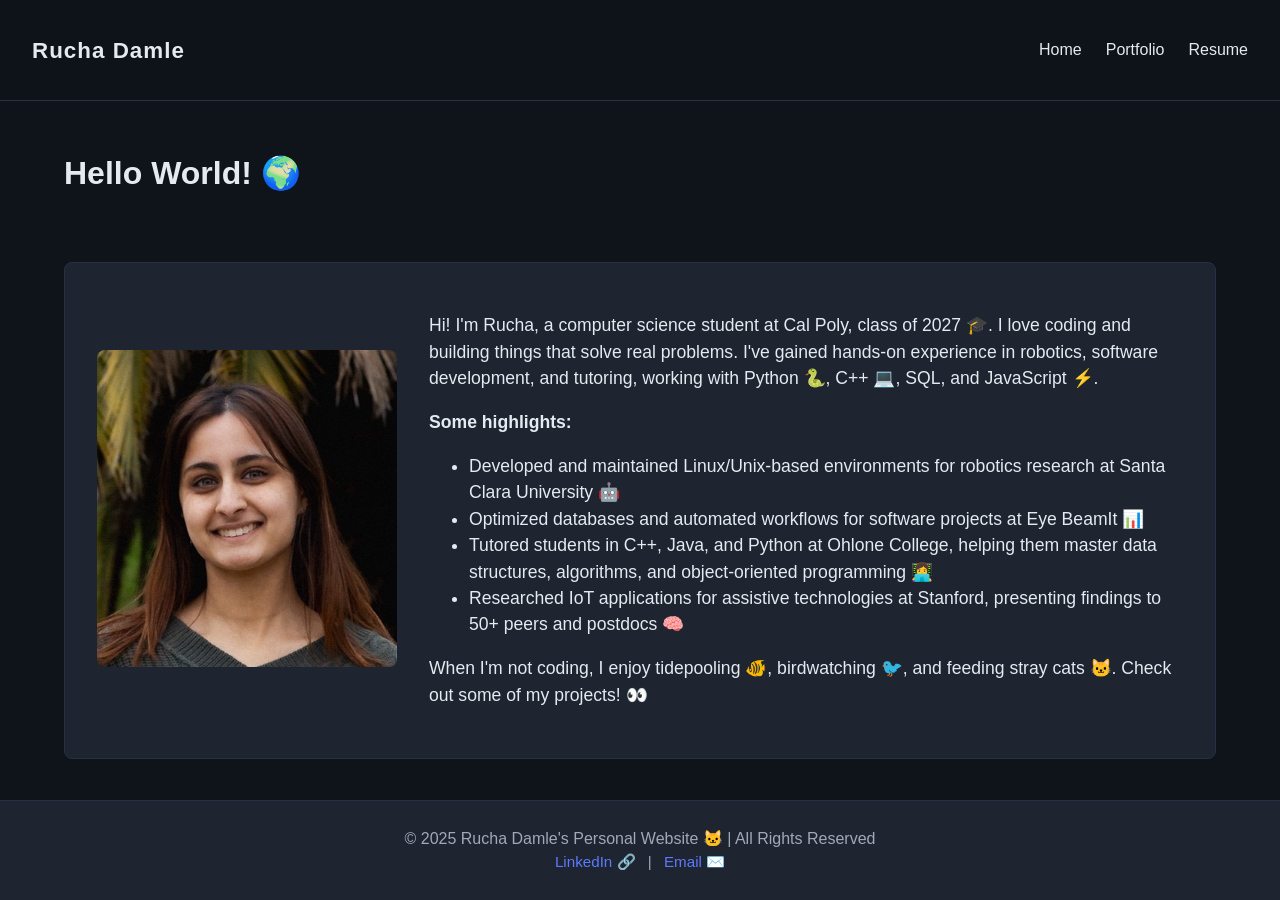
<file: index.html>
<!DOCTYPE html>
<html>
  <head>
    <title>🐱 Rucha Damle's Personal Website</title>
    <link rel="stylesheet" href="styles.css" />
  </head>
  <body>
    <div class="page-container">
      <nav class="navbar">
        <h1 class="logo">
          <a href="index.html">Rucha Damle</a>
        </h1>
        <ul class="nav-list">
          <li><a href="index.html">Home</a></li>
          <li><a href="portfolio.html">Portfolio</a></li>
          <li><a href="resume.html">Resume</a></li>
        </ul>
      </nav>
      <main>
        <h1>Hello World! 🌍</h1>
        <div class="about">
          <div class="about-image">
            <img src="images/headshot.jpg" alt="A headshot of Rucha Damle" />
          </div>
          <div class="about-text">
            <p>
              Hi! I'm Rucha, a computer science student at Cal Poly, class of
              2027 🎓. I love coding and building things that solve real
              problems. I've gained hands-on experience in robotics, software
              development, and tutoring, working with Python 🐍, C++ 💻, SQL,
              and JavaScript ⚡.
            </p>

            <p><strong>Some highlights:</strong></p>
            <ul>
              <li>
                Developed and maintained Linux/Unix-based environments for
                robotics research at Santa Clara University 🤖
              </li>
              <li>
                Optimized databases and automated workflows for software
                projects at Eye BeamIt 📊
              </li>
              <li>
                Tutored students in C++, Java, and Python at Ohlone College,
                helping them master data structures, algorithms, and
                object-oriented programming 👩‍💻
              </li>
              <li>
                Researched IoT applications for assistive technologies at
                Stanford, presenting findings to 50+ peers and postdocs 🧠
              </li>
            </ul>

            <p>
              When I'm not coding, I enjoy tidepooling 🐠, birdwatching 🐦, and
              feeding stray cats 🐱. Check out some of my projects! 👀
            </p>
          </div>
        </div>
      </main>
      <footer class="footer">
        <p class="copyright">
          © 2025 Rucha Damle's Personal Website 🐱 | All Rights Reserved
        </p>
        <p>
          <a
            href="https://www.linkedin.com/in/ruchat-damle/"
            target="_blank"
            rel="noopener noreferrer"
            >LinkedIn 🔗</a
          >
          |
          <a href="mailto:ruchadamle@gmail.com">Email ✉️</a>
        </p>
      </footer>
    </div>
  </body>
</html>
</file>
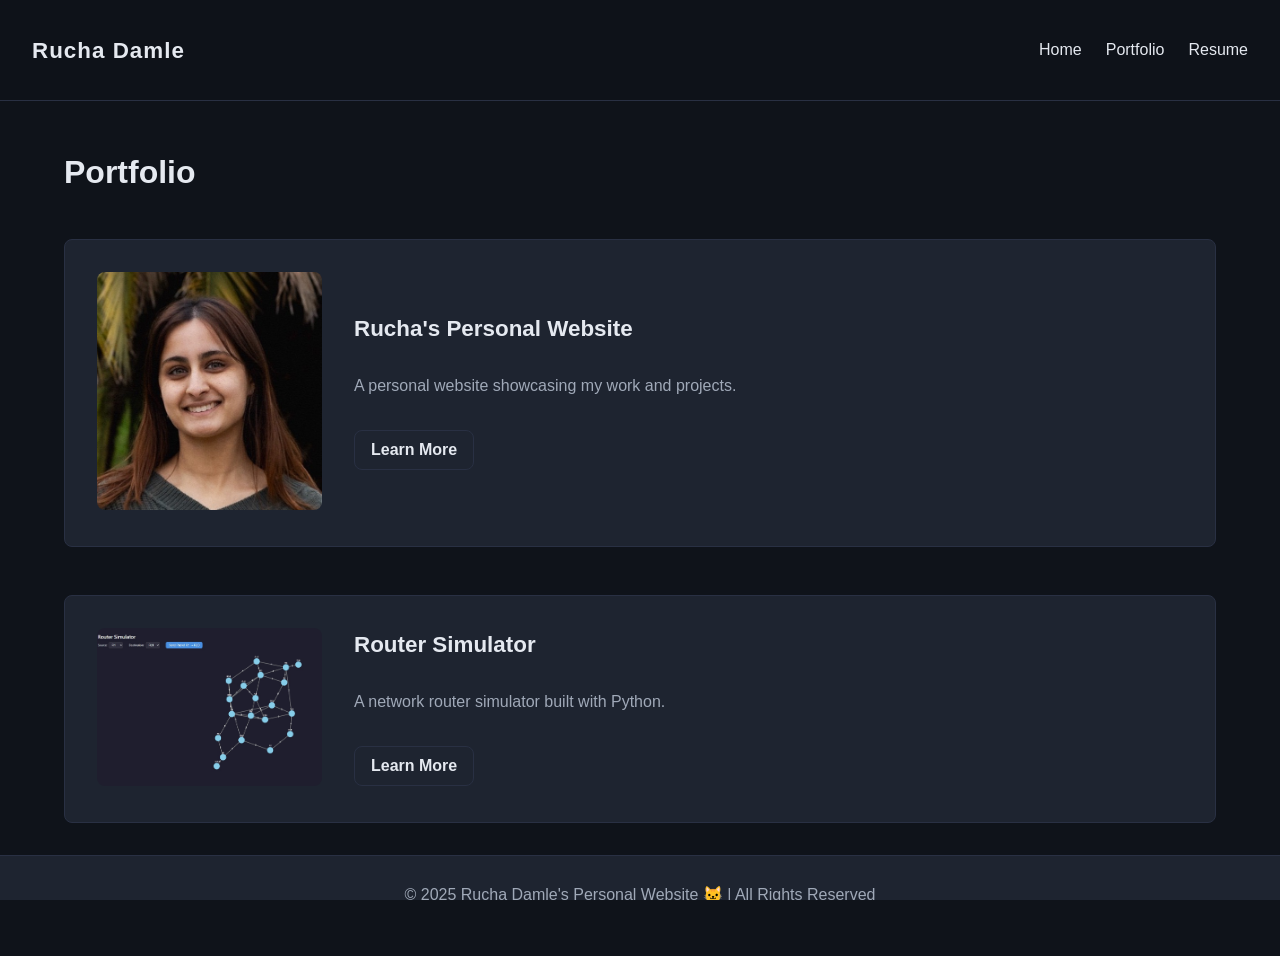
<file: portfolio.html>
<!DOCTYPE html>
<html>
  <head>
    <title>🐱 Portfolio</title>
    <link rel="stylesheet" href="styles.css" />
  </head>
  <body>
    <nav class="navbar">
      <h1 class="logo">
        <a href="index.html">Rucha Damle</a>
      </h1>
      <ul class="nav-list">
        <li><a href="index.html">Home</a></li>
        <li><a href="portfolio.html">Portfolio</a></li>
        <li><a href="resume.html">Resume</a></li>
      </ul>
    </nav>
    <main>
      <h1 class="page-title">Portfolio</h1>
      <div class="project">
        <a href="index.html">
          <img src="images/headshot.jpg" alt="A headshot of Rucha Damle" />
        </a>
        <div class="project-details">
          <p class="project-name">Rucha's Personal Website</p>
          <p class="project-description">
            A personal website showcasing my work and projects.
          </p>

          <a href="index.html" class="button">Learn More</a>
        </div>
      </div>

      <div class="project">
        <a href="index.html">
          <img
            src="images/router-sim.jpg"
            alt="A screenshot of the Router Simulator"
          />
        </a>
        <div class="project-details">
          <p class="project-name">Router Simulator</p>
          <p class="project-description">
            A network router simulator built with Python.
          </p>

          <a href="https://router-simulator-omega.vercel.app/" class="button"
            >Learn More</a
          >
        </div>
      </div>
    </main>
    <footer class="footer">
      <p class="copyright">
        © 2025 Rucha Damle's Personal Website 🐱 | All Rights Reserved
      </p>
      <p>
        <a
          href="https://www.linkedin.com/in/ruchat-damle/"
          target="_blank"
          rel="noopener noreferrer"
          >LinkedIn 🔗</a
        >
        |
        <a href="mailto:ruchadamle@gmail.com">Email ✉️</a>
      </p>
    </footer>
  </body>
</html>
</file>
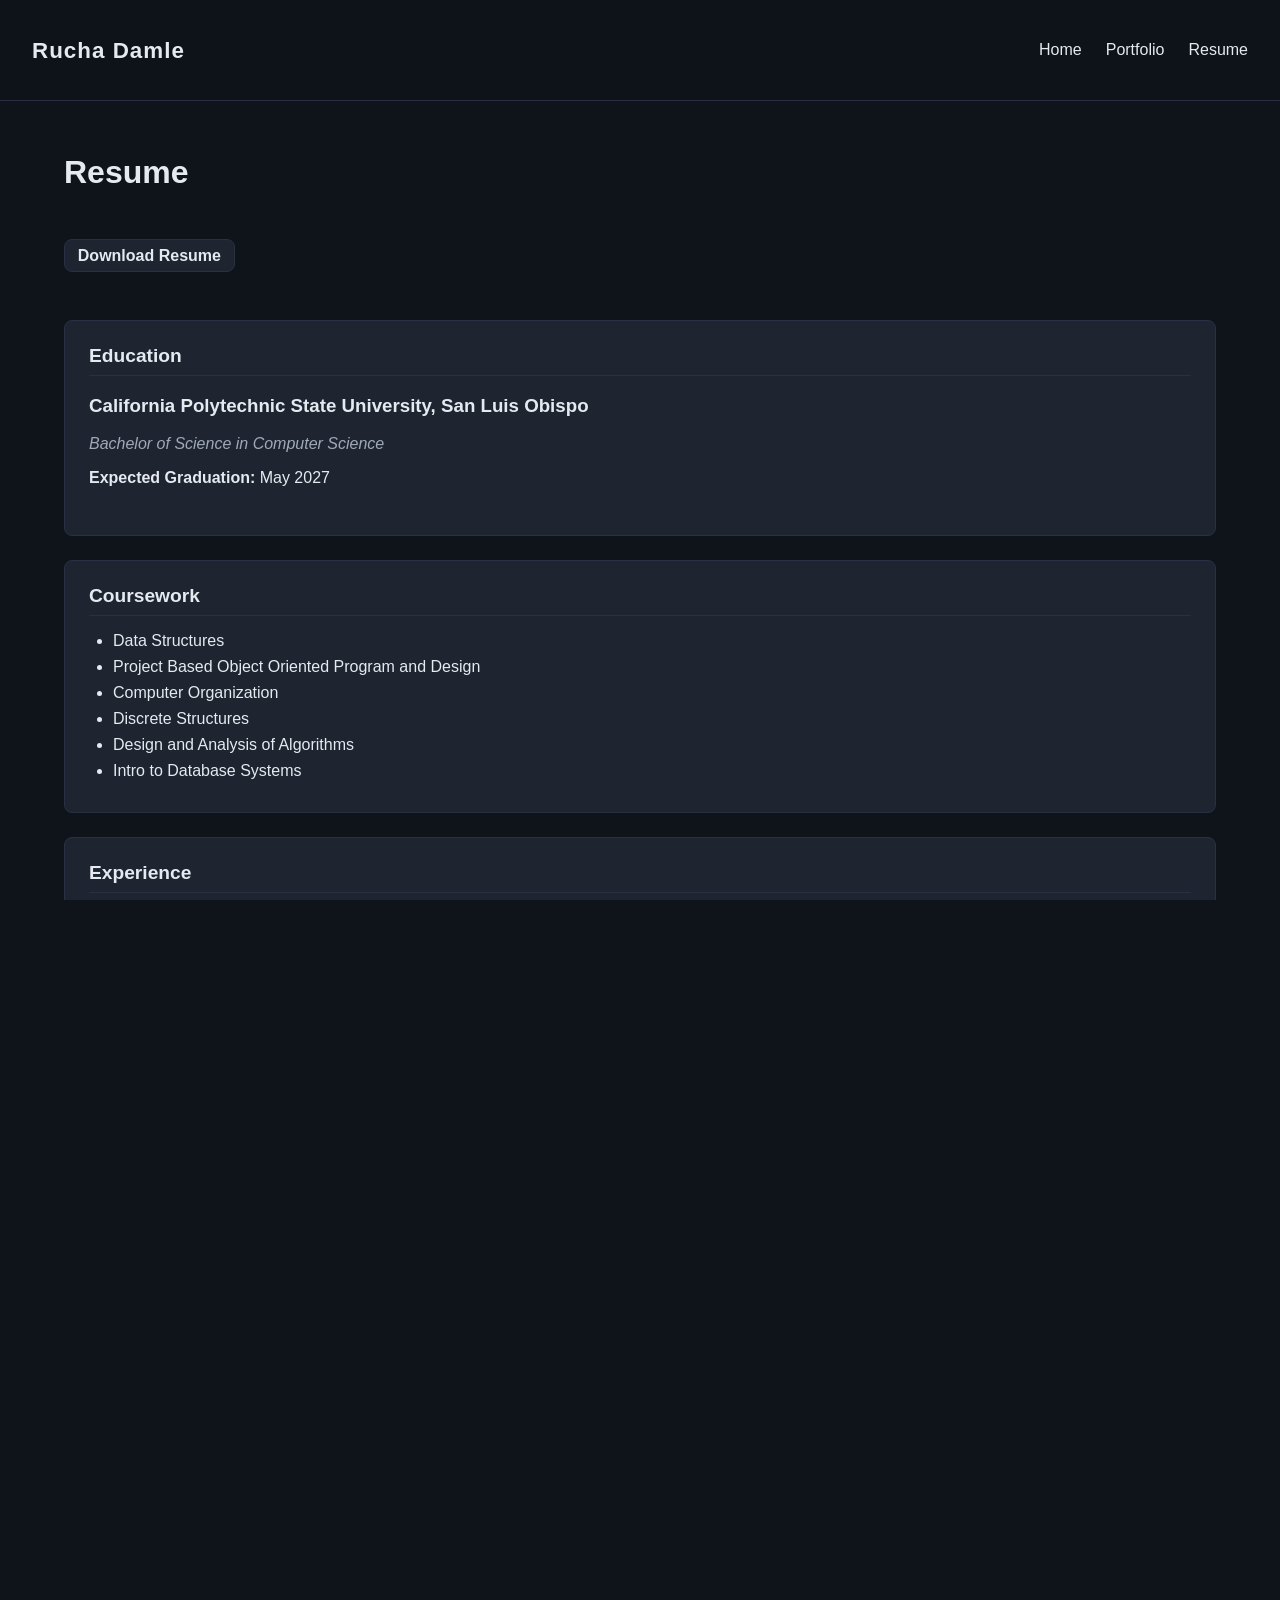
<file: resume.html>
<!DOCTYPE html>
<html>
  <head>
    <title>🐱 Resume</title>
    <link rel="stylesheet" href="styles.css" />
  </head>
  <body>
    <nav class="navbar">
      <h1 class="logo">
        <a href="index.html">Rucha Damle</a>
      </h1>
      <ul class="nav-list">
        <li><a href="index.html">Home</a></li>
        <li><a href="portfolio.html">Portfolio</a></li>
        <li><a href="resume.html">Resume</a></li>
      </ul>
    </nav>
    <main>
      <h1 class="page-title">Resume</h1>

      <a href="images/Resume_RuchaDamle.pdf" download>
        <button>Download Resume</button>
      </a>

      <div class="resume">
        <section class="section">
          <h2 class="section-title">Education</h2>
          <div class="entry">
            <h3 class="entry-title">
              California Polytechnic State University, San Luis Obispo
            </h3>
            <p class="entry-subinfo">Bachelor of Science in Computer Science</p>
            <p class="entry-date"><strong>Expected Graduation:</strong> May 2027</p>
          </div>
        </section>

        <section class="section">
          <h2 class="section-title">Coursework</h2>
          <ul class="course-list">
            <li>Data Structures</li>
            <li>Project Based Object Oriented Program and Design</li>
            <li>Computer Organization</li>
            <li>Discrete Structures</li>
            <li>Design and Analysis of Algorithms</li>
            <li>Intro to Database Systems</li>
          </ul>
        </section>

        <section class="section">
          <h2 class="section-title">Experience</h2>

          <div class="entry">
            <h3 class="entry-role">
              Robotics Research Intern @ Santa Clara University Robotics System
              Lab
            </h3>
            <p class="entry-subinfo">Santa Clara, CA | July 2025 – Aug. 2025</p>
            <p class="entry-description">
              <ul>
                <li>Configured and maintained Linux/Unix-based environments for robotics development and sensor data processing.</li>
                <li>Automated deployment and testing scripts using Bash and Python, enhancing system reproducibility and uptime.</li>
                <li>Integrated new hardware and optimized software pipelines, restoring full mobility and hardware-software communication.</li>
                <li>Conducted unit and integration testing to ensure functionality and maintainability across robotic systems.</li>
              </ul>
            </p>
          </div>

          <div class="entry">
            <h3 class="entry-role">
              Software Development Engineering Intern @ Eye BeamIt
            </h3>
            <p class="entry-subinfo">SF Bay Area | June 2024 – Oct. 2024</p>
            <p class="entry-description">
              <ul>
                <li>Optimized complex SQL queries and database systems, boosting performance by 40% and improving data integrity.</li>
                <li>Developed scripts and automated workflows to streamline internal testing and data-handling processes.</li>
                <li>Supported iOS app development and evaluated transition to React Native for cross-platform compatibility.</li>
                <li>Collaborated in a small agile team, independently designing and debugging features with limited oversight.</li>
                <li>Delivered technical demos to 120+ attendees, explaining complex ideas clearly to diverse audiences.</li>
              </ul>
            </p>
          </div>

          <div class="entry">
            <h3 class="entry-role">Computer Science Tutor @ Ohlone College</h3>
            <p class="entry-subinfo">Fremont, CA | Aug. 2024 – June 2025</p>
            <p class="entry-description">
              <ul>
                <li>
                  Tutored students in C++, Java, and Python, on data structures & algorithms and object oriented programming
                </li>
                <li>
                  Guided students in debugging and code optimization using test-driven development
                </li>
              </ul>
            </p>
          </div>

          <div class="entry">
            <h3 class="entry-role">
              Research Intern @ Stanford Science Small Groups
            </h3>
            <p class="entry-subinfo">Stanford, CA | Sep. 2023 – Dec. 2023</p>
            <p class="entry-description">
              <ul>
                <li>
                  Researched applications of IoT for assistive technologies alongside a Stanford postdoctoral researcher
                </li>
                <li>
                  Conducted a literature review presented findings to an audience of 50+ peers and postdoctoral researchers
                </li>
              </ul>
            </p>
          </div>
        </section>

        <section class="section">
          <h2 class="section-title">Projects</h2>

          <div class="entry">
            <h3 class="entry-title">Network Packet Router Simulator</h3>
            <p class="entry-subinfo">
              Languages & Technologies: Python, React, Flask, Vercel, Render
            </p>
            <p class="entry-description">
              <ul>
                <li>
                  Developed a network router simulator with Dijkstra-based routing and real-time packet path visualization across dynamic topologies
                </li>
                <li>
                  Built a Flask backend and React frontend with interactive ForceGraph graphs and hop-by-hop packet animation
                </li>
                <li>
                  Deployed on Vercel and Render for live demos and tested packet delivery across multiple topologies
                </li>
              </ul>
            </p>
          </div>

          <div class="entry">
            <h3 class="entry-title">Huffman Compression Algorithm</h3>
            <p class="entry-subinfo">Languages: C++</p>
            <p class="entry-description">
              <ul>
                <li>
                  Developed a lossless file compression tool applying greedy algorithms, binary tree structures, and algorithmic design principles to reduce text file size by up to 60%
                </li>
                <li>
                  Implemented a custom bit-level I/O system with efficient encoding and decoding, improving runtime performance and resource utilization
                </li>
                <li>
                  Conducted rigorous testing, debugging, and validation to ensure accurate and maintainable software performance
                </li>
              </ul>
            </p>
          </div>
        </section>

        <section class="section">
          <h2 class="section-title">Skills</h2>
          <ul class="skill-list">
            <li>
              <strong>Programming:</strong> C++, Python, Java, SQL, JavaScript
            </li>
            <li>
              <strong>Technical Skills:</strong> React, Git, ROS2, Docker, Linux, Database Systems, Software Design, Debugging, Networking Fundamentals (IP routing, Ethernet switching), Version Control, Unit & Integration Testing, Agile Development

            </li>
            <li>
              <strong>Languages:</strong> English (Fluent), Marathi (Fluent),
              Spanish (Beginner)
            </li>
          </ul>
        </section>
      </div>
    </main>
    <footer class="footer">
      <p class="copyright">
        © 2025 Rucha Damle's Personal Website 🐱 | All Rights Reserved
      </p>
      <p>
        <a
          href="https://www.linkedin.com/in/ruchat-damle/"
          target="_blank"
          rel="noopener noreferrer"
          >LinkedIn 🔗</a
        >
        |
        <a href="mailto:ruchadamle@gmail.com">Email ✉️</a>
      </p>
    </footer>
  </body>
</html>
</file>
<file: styles.css>
/*
  Root variables for colors, fonts, and common styles
*/
:root {
  --clr-dark-bg: #0f131a;
  --clr-card-bg: #1e2430;
  --clr-accent: #5c7aff;
  --clr-text: #e5e9f0;
  --clr-muted: #a0a9b8;
  --clr-border: #293043;
  --radius: 8px;
  --transition: 0.3s ease;
  --font-sans: "Inter", "Segoe UI", Roboto, sans-serif;
}

/* 
   Base styles for HTML elements
 */
html,
body {
  height: 100%;
  margin: 0;
  padding: 0;
  overflow-x: hidden;
  background: var(--clr-dark-bg);
  color: var(--clr-text);
  font-family: var(--font-sans);
  scroll-behavior: smooth;
}

/*
   Navigation Bar
 */
.navbar {
  position: sticky;
  top: 0;
  z-index: 10;
  width: 100%;
  padding: 1rem 2rem;
  display: flex;
  align-items: center;
  justify-content: space-between;
  background: rgba(15, 19, 26, 0.9);
  backdrop-filter: blur(8px);
  border-bottom: 1px solid var(--clr-border);
  box-sizing: border-box;
}

/* Logo */
.logo a {
  font-size: 1.4rem;
  font-weight: 700;
  color: var(--clr-text);
  letter-spacing: 1px;
  text-decoration: none;
}

/* Nav List */
.nav-list {
  display: flex;
  gap: 1.5rem;
  list-style: none;
  margin: 0;
  padding: 0;
}

.nav-list a {
  font-size: 1rem;
  font-weight: 500;
  color: var(--clr-text);
  text-decoration: none;
  transition: color var(--transition);
}

.nav-list a:hover {
  color: var(--clr-accent);
}

/* 
   Main Content
 */
main {
  width: 100%;
  max-width: 1200px;
  margin: 2rem auto;
  padding: 0 1.5rem;
  display: flex;
  flex-direction: column;
  flex: 1;
  gap: 3rem;
  box-sizing: border-box;
}

/* 
   Home Page
*/
.about {
  display: flex;
  align-items: center;
  justify-content: space-between;
  flex-wrap: wrap;
  gap: 2rem;
  background: var(--clr-card-bg);
  padding: 2rem;
  border-radius: var(--radius);
  border: 1px solid var(--clr-border);
}

.about-image img {
  max-width: 300px;
  border-radius: var(--radius);
}

.about-text {
  flex: 1;
  min-width: 280px;
  font-size: 1.1rem;
  line-height: 1.5;
}

.page-container {
  min-height: 100vh;
  display: flex;
  flex-direction: column;
}

/*
   Resume Page
 */
.resume {
  background: none;
  padding: 0;
  border: none;
}

.resume .section {
  background: var(--clr-card-bg);
  border: 1px solid var(--clr-border);
  border-radius: var(--radius);
  padding: 1.5rem;
  margin-bottom: 1.5rem;
}

.resume .section:last-child {
  margin-bottom: 0;
}

.section-title {
  margin-top: 0;
  color: var(--clr-text);
  font-size: 1.2rem;
  font-weight: 700;
  border-bottom: 1px solid var(--clr-border);
  padding-bottom: 0.5rem;
  margin-bottom: 1rem;
}

/* Entry styling */
.entry {
  margin-bottom: 1.5rem;
}

.entry-role {
  font-size: 1.2rem;
  font-weight: 700;
  color: var(--clr-text);
  margin: 0 0 0.25rem 0;
}

.entry-subinfo {
  color: var(--clr-muted);
  font-style: italic;
  margin: 0 0 0.5rem 0;
}

.entry-description {
  margin: 0;
}

/* Course list */
.course-list,
.skill-list {
  margin: 0.5rem 0 0 1.5rem;
  padding: 0;
  list-style: disc;
}

.course-list li,
.skill-list li {
  margin-bottom: 0.5rem;
}

/*
   Contact Page
*/
.page-title {
  margin-bottom: 0rem;
}

form {
  display: flex;
  flex-direction: column;
  width: 100%;
  max-width: 500px;
  margin: 0 auto;
}

form label {
  font-weight: 600;
  color: var(--clr-text);
  display: block;
  margin-bottom: 0.6rem;
}

form input,
form textarea {
  width: 100%;
  padding: 0.75rem;
  border: 1px solid var(--clr-border);
  border-radius: var(--radius);
  background: var(--clr-card-bg);
  color: var(--clr-text);
  font-family: var(--font-sans);
  font-size: 1rem;
  transition: var(--transition);
}

form input:focus,
form textarea:focus {
  border-color: var(--clr-accent);
  background: #2a3040;
  outline: none;
}

/* Submit Buttons */
a.button,
button,
form input[type="submit"] {
  background: var(--clr-card-bg);
  color: var(--clr-text);
  border: 1px solid var(--clr-border);
  font-family: var(--font-sans);
  font-size: 1rem;
  font-weight: 600;
  padding: 0.4rem 0.8rem;
  border-radius: var(--radius);
  width: fit-content;
  transition: border var(--transition);
  text-decoration: none;
}

a.button:hover,
button:hover,
form input[type="submit"]:hover {
  background: var(--clr-accent);
  border-color: var(--clr-accent);
  color: var(--clr-dark-bg);
  cursor: pointer;
}

/* Footer Links */
.footer a {
  color: var(--clr-accent); /* matches your accent color */
  text-decoration: none;
  margin: 0 0.5rem;
  transition: color var(--transition);
}

.footer a:hover {
  color: #ffffff; /* turns white on hover for contrast */
}

/* Footer Text */
.footer p {
  margin: 0.3rem 0;
  font-size: 0.95rem;
  color: var(--clr-muted);
}

/* Optional: slightly larger text for main footer line */
.footer .copyright {
  font-size: 1rem;
  font-weight: 500;
}

/* Make sure the footer sticks nicely at the bottom if needed */
.footer {
  background: var(--clr-card-bg); /* dark card color for consistency */
  border-top: 1px solid var(--clr-border);
  padding: 1.5rem 1rem;
  text-align: center;
}
/* 
   Responsive Elements
*/
@media (max-width: 768px) {
  .navbar {
    padding: 0.75rem 1.5rem;
  }
  .nav-list {
    flex-wrap: wrap;
    justify-content: flex-end;
  }
  .about {
    flex-direction: column;
    text-align: center;
  }
}

/* 
   Portfolio Page
 */
.project {
  display: flex;
  flex-wrap: wrap;
  gap: 2rem;
  background: var(--clr-card-bg);
  padding: 2rem;
  border-radius: var(--radius);
  border: 1px solid var(--clr-border);
  align-items: center;
}

.project img {
  object-fit: cover;
  width: 100%;
  max-width: 225px;
  height: auto;
  border-radius: var(--radius);
  transition: transform var(--transition), box-shadow var(--transition);
  cursor: pointer;
}

.project img:hover {
  transform: scale(1.03);
  box-shadow: 0 0 20px rgba(92, 122, 255, 0.4);
}

.project-details {
  flex: 1;
  min-width: 280px;
  display: flex;
  flex-direction: column;
  justify-content: center;
  gap: 1rem;
}

.project-name {
  font-size: 1.4rem;
  font-weight: 700;
  color: var(--clr-text);
  margin: 0;
}

.project-description {
  color: var(--clr-muted);
  line-height: 1.5;
}

a.button {
  align-self: flex-start;
  width: auto;
  text-align: center;
  padding: 0.6rem 1rem;
}
</file>
